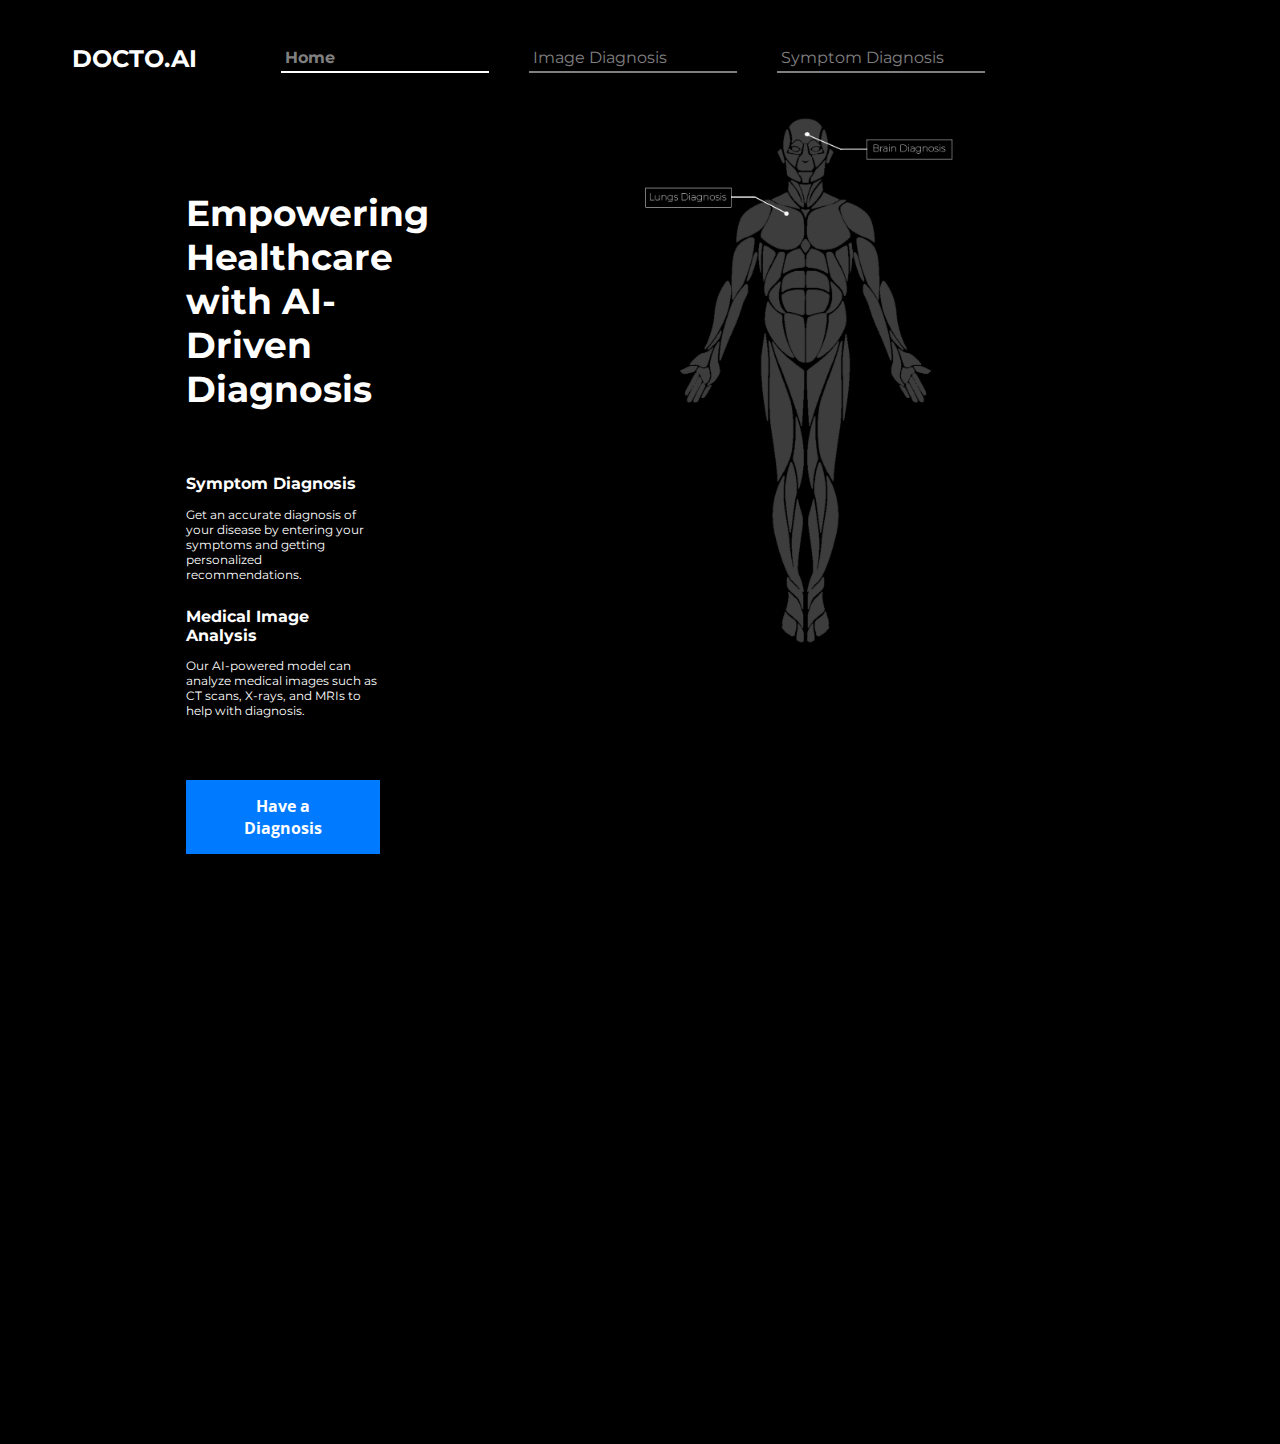
<file: index.html>
<!DOCTYPE html>
<html lang="en">

<head>
  <meta charset="UTF-8">
  <meta http-equiv="X-UA-Compatible" content="IE=edge">
  <meta name="viewport" content="width=device-width, initial-scale=1.0">
  <link rel="stylesheet" href="./style.css">
  <title>Document</title>
</head>

<body>

  <nav class="navigation">
    <div class="logo">DOCTO.AI</div>
    <ul class="nav-links">
      <li class="active">
        <a><span>Home</span></a>
      </li>
      <li>
        <a href="pages/ImageDiagnosis.html"><span> Image Diagnosis
          </span></a>
      </li>
      <li>
        <a><span>Symptom Diagnosis</span></a>
      </li>
    </ul>

  </nav>

  <div class="home">
    <div class="features">
      <h1 class="features-header">
        Empowering Healthcare with AI-Driven Diagnosis
      </h1>
      <div class="features-list">
        <div class="features-item">
          <h2 class="features-item-header">Symptom Diagnosis</h2>
          <p class="features-item-description">
            Get an accurate diagnosis of your disease by entering your
            symptoms and getting personalized recommendations.
          </p>
        </div>
        <div class="features-item">
          <h2 class="features-item-header">Medical Image Analysis</h2>
          <p class="features-item-description">
            Our AI-powered model can analyze medical images such as CT scans,
            X-rays, and MRIs to help with diagnosis.
          </p>
        </div>
      </div>
      <a href="./pages/ImageDiagnosis.html"><button class="features-button">Have a Diagnosis</button></a>
    </div>
    <div class="body-image">
      <img src="./images/FullFullBody.png" alt="body" />
    </div>
  </div>

</body>

</html>
</file>
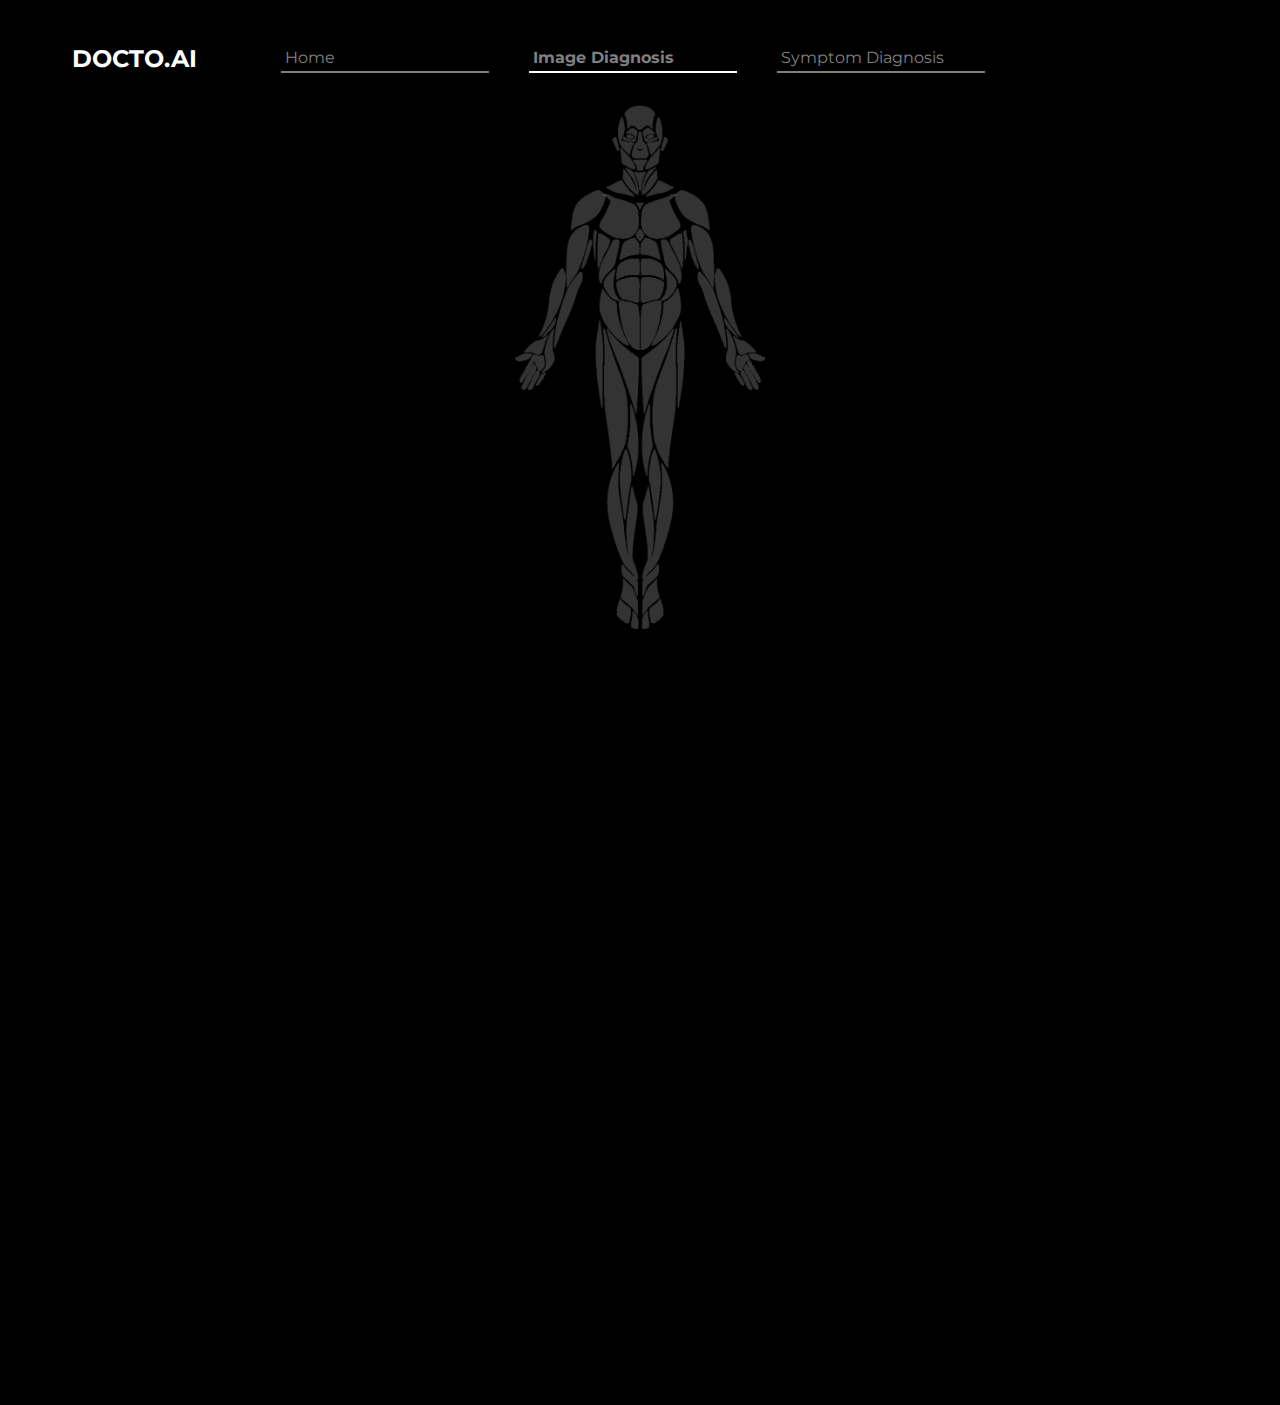
<file: pages/ImageDiagnosis.html>
<!DOCTYPE html>
<html lang="en">

<head>
  <meta charset="UTF-8">
  <meta http-equiv="X-UA-Compatible" content="IE=edge">
  <meta name="viewport" content="width=device-width, initial-scale=1.0">
  <link rel="stylesheet" href="ImageDiagnosis.css" />
  <title>Document</title>
</head>

<body>
  <nav class="navigation">
    <div class="logo">DOCTO.AI</div>
    <ul class="nav-links">
      <li>
        <a href="../index.html"><span>Home</span></a>
      </li>
      <li class="active">
        <a><span> Image Diagnosis
          </span></a>
      </li>
      <li>
        <a><span>Symptom Diagnosis</span></a>
      </li>
    </ul>

  </nav>

  <div class="diagnoseBody">
    <div class="body-image">
      <div class="full-body">
        <img src="../images/FullBody.png" alt="full-body"></img></a>
      </div>
      <div class="head">
        <a href="./HeadDiagnosis.html"><img src="../images/head.png" alt="head"></img></a>
      </div>
      <div class="lungs">
        <a href="./DiagnoseHomePne.html"><img src="../images/lungs.png" alt="lungs"></img></a>
      </div>
    </div>
  </div>
</body>

</html>
</file>
<file: style.css>
@import url("https://fonts.googleapis.com/css2?family=Fredoka+One&family=Montserrat:wght@100&family=Open+Sans&family=Oswald:wght@300;500&family=Poppins&family=Rowdies&display=swap");

body {
  background-color: black;
  font-family: "Montserrat", sans-serif;
}

.navigation {
  display: flex;
  width: 100%;
  align-items: center;
  vertical-align: middle;
  margin: 24px;
  margin-left: 64px;
}

.logo {
  font-size: x-large;
  font-weight: bolder;
  margin-right: 64px;
  color: white;
}

.nav-links {
  display: flex;
  list-style: none;
  padding: 0;
  margin: 0;
}

.nav-links li {
  display: inline-block;
  min-width: 200px;
  text-decoration: none;
  color: gray;
  border-bottom: 2px solid gray;
  transition: color 0.2s ease, border-color 0.2s ease;
  margin: 20px;
  text-align: left;
  text-decoration: none;
  padding: 4px;
}

.nav-links li:hover,
.nav-links li:focus,
.nav-links li.active {
  color: white;
  font-weight: bold;
  border-bottom-color: white;
}

.nav-links li a {
  text-decoration: none;
  color: gray;
}

.nav-links li a.active,
.nav-links li a:hover {
  text-decoration: none;
  color: white;
  font-weight: bold;
}

.sign_up {
  display: flex;
  flex-direction: row;
  list-style: none;
  padding: 0;
}

.sign_up button {
  display: inline-block;
  min-width: 200px;
  text-decoration: none;
  color: white;
  background-color: transparent;
  transition: color 0.2s ease, border-color 0.2s ease;
  /* margin: 20px; */

  margin-left: 100px;
  border: 2px solid transparent;
  text-align: center;
  font-family: "Montserrat", sans-serif;
  font-weight: bold;
  padding: 4px;
}

.sign_up .btn a:hover,
.sign_up .btn a.focus,
.sign_up .btn a.active {
  background-color: white;
  border: 2px solid white;
  color: black;
  padding: 4px 16px;
}
.sign_up .btn a {
  text-decoration: none;
  color: white;
}

.home {
  display: flex;
  flex-direction: row;
  justify-content: space-between;
  vertical-align: middle;
}

.features {
  display: flex;
  flex-direction: column;
  padding: 50px;
  margin-left: 128px;
}

.features-header {
  width: 100%;
  font-size: 36px;
  margin-bottom: 50px;
  color: white;
  text-align: start;
}

.features-list {
  display: flex;
  flex-direction: column;
  text-align: start;
  justify-content: space-between;
  width: 100%;
}

.features-item {
  width: 80%;
  color: white;
}

.features-item-header {
  font-size: 16px;
}

.features-item-description {
  font-size: 12px;
}

.features-item-list {
  font-size: 16px;
}

.features-button {
  width: 80%;
  font-family: "Segoe UI", Roboto, Oxygen, Ubuntu, Cantarell, "Open Sans",
    "Helvetica Neue", sans-serif;
  font-size: 16px;
  font-weight: bold;
  color: #fff;
  background-color: #007bff;
  border: none;
  padding: 15px 30px;
  margin-top: 50px;
  cursor: pointer;
}

.features-button:hover {
  background-color: #0069d9;
}

.body-image {
  position: relative;
  right: -10%;
  justify-content: center;
  margin-left: 40px;
  align-items: center;
}
.body-image img {
  height: 40%;
}
</file>
<file: pages/ImageDiagnosis.css>
@import url("https://fonts.googleapis.com/css2?family=Fredoka+One&family=Montserrat:wght@100&family=Open+Sans&family=Oswald:wght@300;500&family=Poppins&family=Rowdies&display=swap");

body {
  background-color: black;
  font-family: "Montserrat", sans-serif;
}

.navigation {
  display: flex;
  width: 100%;
  align-items: center;
  vertical-align: middle;
  margin: 24px;
  margin-left: 64px;
}

.logo {
  font-size: x-large;
  font-weight: bolder;
  margin-right: 64px;
  color: white;
}

.nav-links {
  display: flex;
  list-style: none;
  padding: 0;
  margin: 0;
}

.nav-links li {
  display: inline-block;
  min-width: 200px;
  text-decoration: none;
  color: gray;
  border-bottom: 2px solid gray;
  transition: color 0.2s ease, border-color 0.2s ease;
  margin: 20px;
  text-align: left;
  padding: 4px;
}

.nav-links li:hover,
.nav-links li:focus,
.nav-links li.active {
  color: white;
  font-weight: bold;
  border-bottom-color: white;
}

.nav-links li a {
  text-decoration: none;
  color: gray;
}

.nav-links li a.active,
.nav-links li a:hover {
  text-decoration: none;
  color: white;
  font-weight: bold;
}
.sign_up {
  display: flex;
  flex-direction: row;
  list-style: none;
  padding: 0;
}

.sign_up button {
  display: inline-block;
  min-width: 200px;
  text-decoration: none;
  color: white;
  background-color: transparent;
  transition: color 0.2s ease, border-color 0.2s ease;
  /* margin: 20px; */

  margin-left: 100px;
  border: 2px solid transparent;
  text-align: center;
  font-family: "Montserrat", sans-serif;
  font-weight: bold;
  padding: 4px;
}

.sign_up .btn a:hover,
.sign_up .btn a.focus,
.sign_up .btn a.active {
  background-color: white;
  border: 2px solid white;
  color: black;
  padding: 4px 16px;
}
.sign_up .btn a {
  text-decoration: none;
  color: white;
}

.diagnoseBody{
  height: 50%;
}

.diagnoseBody .body-image {
  justify-content: center;
  align-items: center;
  height: 100vw;
  position: relative;
}

.diagnoseBody .full-body img{
  opacity: 20%;
  position: absolute;
  left: 50%;
  transform: translateX(-50%);
  height: 40%;
}

.diagnoseBody .head {
  opacity: 20%;
  position: absolute;
  top: -1%;
  left: 50%;
  transform: translateX(-50%);
  height: 5%;
  transition: color 0.2s ease, border-color 0.2s ease;
}

.diagnoseBody .head img{
  height: 40%;
}

.diagnoseBody .lungs {
  opacity: 20%;
  position: absolute;
  top: 6%;
  left: 50%;
  transform: translateX(-50%);
  height: 13%;
  transition: color 0.2s ease, border-color 0.2s ease;
}

.diagnoseBody .lungs img{
  height: 40%;
}

.diagnoseBody .head:hover {
  opacity: 100%;
}

.diagnoseBody .lungs:hover {
  opacity: 100%;
}
</file>
